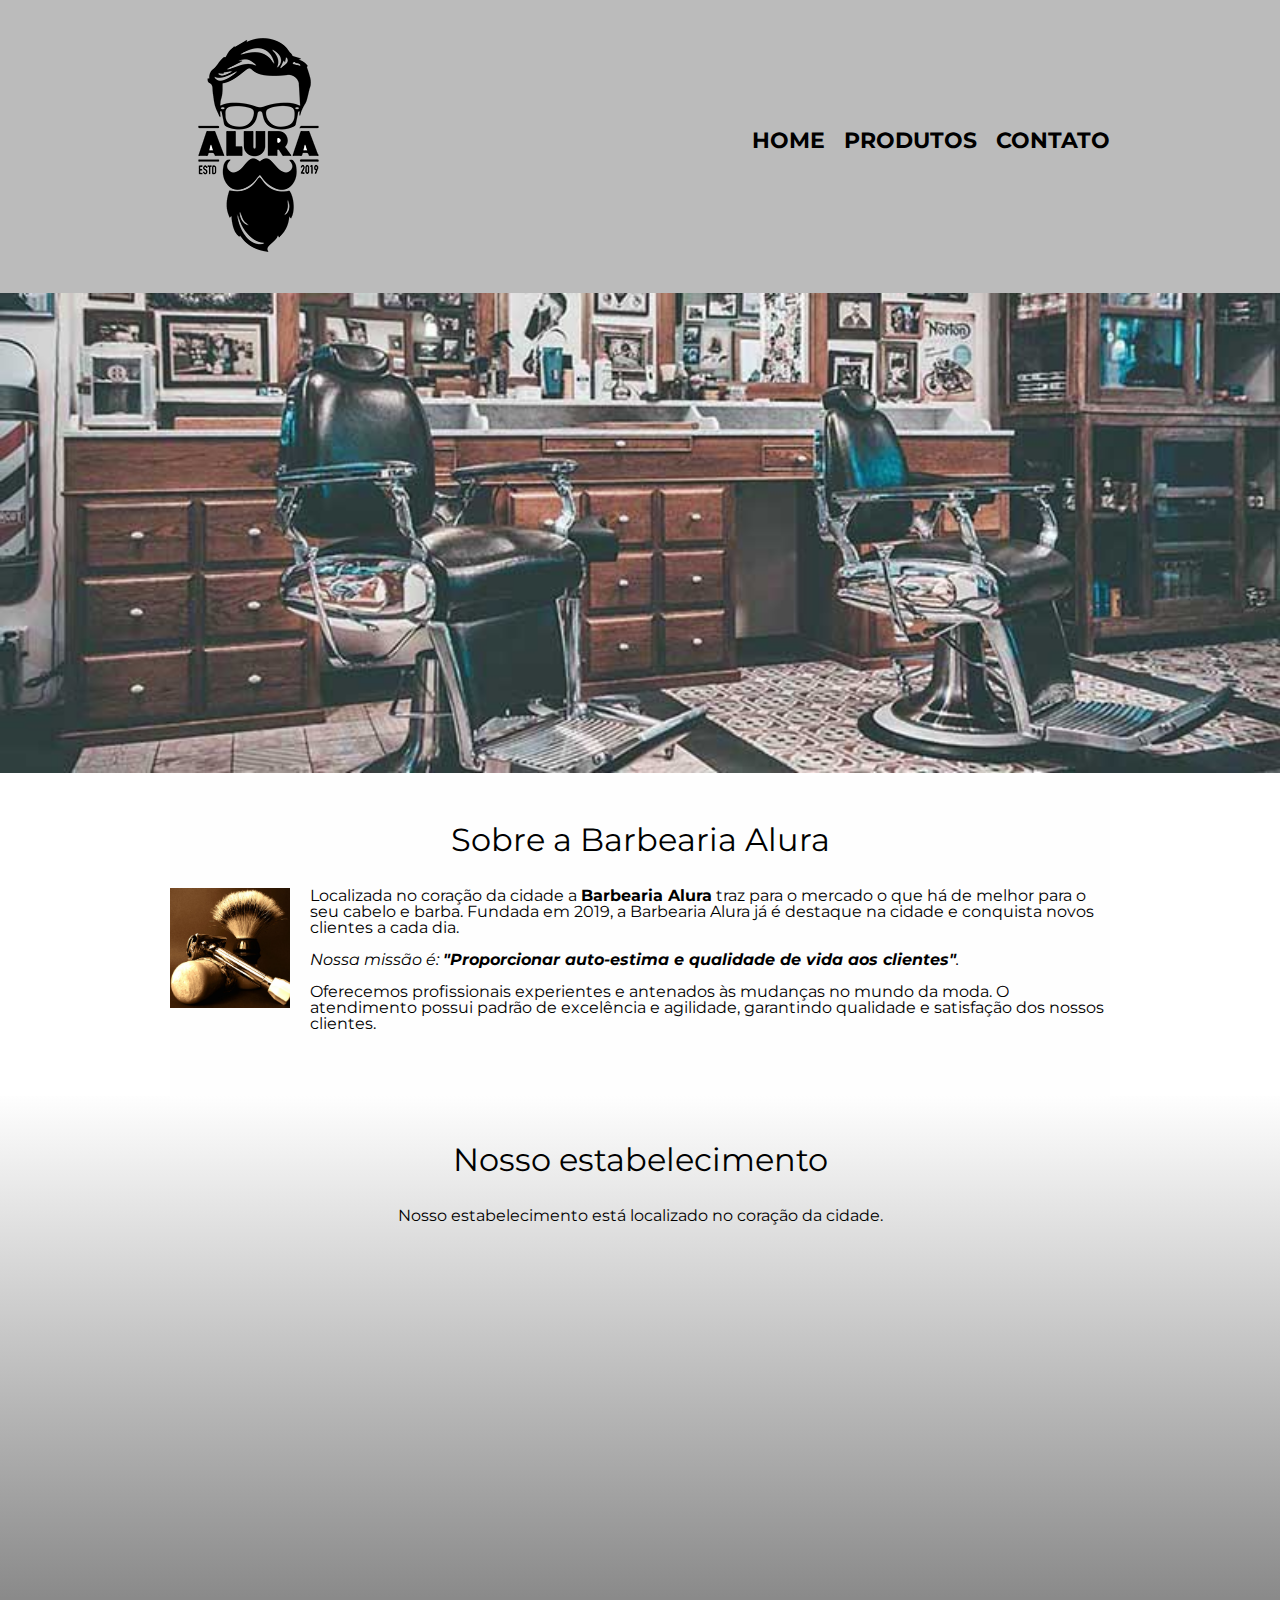
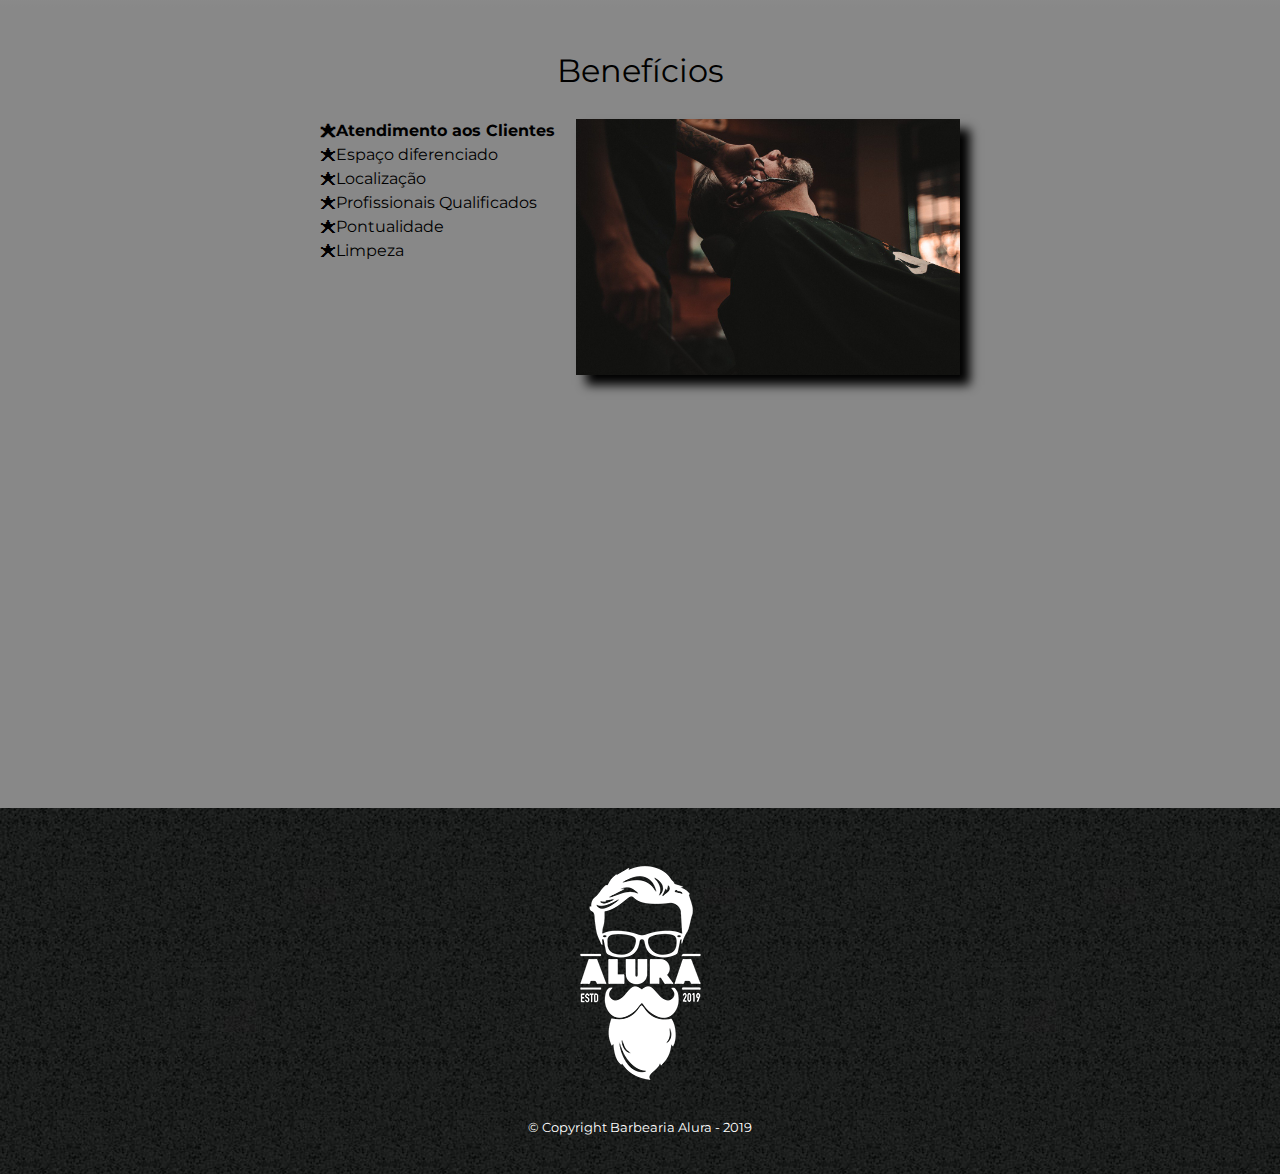
<file: index.html>
<!DOCTYPE html>
<html lang="pt-br">
	<head>
		<meta charset="UTF-8">
		<meta name="viewport" content="width=device-width">
		<title>Home-Barbearia Alura</title>

		<link rel="stylesheet" href="reset.css">
		<link rel="stylesheet" href="style.css">
		<link href="https://fonts.googleapis.com/css?family=Montserrat&display=swap" rel="stylesheet">
	</head>

	<body>
		<header>
			<div class="caixa">
				<h1><img src="logo.png" alt=""></h1>

				<nav>
					<ul>
						<li><a href="index.html">Home</a></li>
						<li><a href="produtos.html">Produtos</a></li>
						<li><a href="contato.html">Contato</a></li>
					</ul>
				</nav>
			</div>
		</header>

		<img class="banner" src="banner.jpg">

		<main>
			<section class="principal">
				<h2 class="titulo-principal">Sobre a Barbearia Alura</h2>

				<img class="utensilios" src="utensilios.jpg" alt="Utensilios de um barbeiro.">
		 
				<p>Localizada no coração da cidade a <strong>Barbearia Alura</strong> traz para o mercado o que há de melhor para o seu cabelo e barba. Fundada em 2019, a Barbearia Alura já é destaque na cidade e conquista novos clientes a cada dia.</p>

				<p id="missao"><em>Nossa missão é: <strong>"Proporcionar auto-estima e qualidade de vida aos clientes"</strong>.</em></p>

				<p>Oferecemos profissionais experientes e antenados às mudanças no mundo da moda. O atendimento possui padrão de excelência e agilidade, garantindo qualidade e satisfação dos nossos clientes.</p>
			</section>

			<section class="mapa">
				<h3 class="titulo-principal">Nosso estabelecimento</h3>
				<p>Nosso estabelecimento está localizado no coração da cidade.</p>

				<div class="mapa-conteudo">
					<iframe src="https://www.google.com/maps/embed?pb=!1m18!1m12!1m3!1d3656.4483278365396!2d-46.63466568562861!3d-23.588249068469487!2m3!1f0!2f0!3f0!3m2!1i1024!2i768!4f13.1!3m3!1m2!1s0x94ce5a2b2ed7f3a1%3A0xab35da2f5ca62674!2sCaelum!5e0!3m2!1spt-BR!2sbr!4v1568814489656!5m2!1spt-BR!2sbr" width="100%" height="300" frameborder="0" style="border:0;" allowfullscreen=""></iframe>
				</div>
			</section>

			<section class="beneficios">
				<h3 class="titulo-principal">Benefícios</h3>

				<div class="conteudo-beneficios">
					<ul class="lista-beneficios">
						<li class="itens">Atendimento aos Clientes</li>
						<li class="itens">Espaço diferenciado</li>
						<li class="itens">Localização</li>
						<li class="itens">Profissionais Qualificados</li>
						<li class="itens">Pontualidade</li>
						<li class="itens">Limpeza</li>
					</ul><img src="beneficios.jpg" class="imagem-beneficios">
				</div>

				<div class="video">
					<iframe width="100%" height="315" src="https://www.youtube.com/embed/wcVVXUV0YUY" frameborder="0" allow="accelerometer; autoplay; encrypted-media; gyroscope; picture-in-picture" allowfullscreen></iframe>
				</div>
			</section>
		</main>

		<footer>
			<img src="logo-branco.png">
			<p class="copyright">&copy; Copyright Barbearia Alura - 2019</p>
		</footer>
	</body>
</html>
</file>
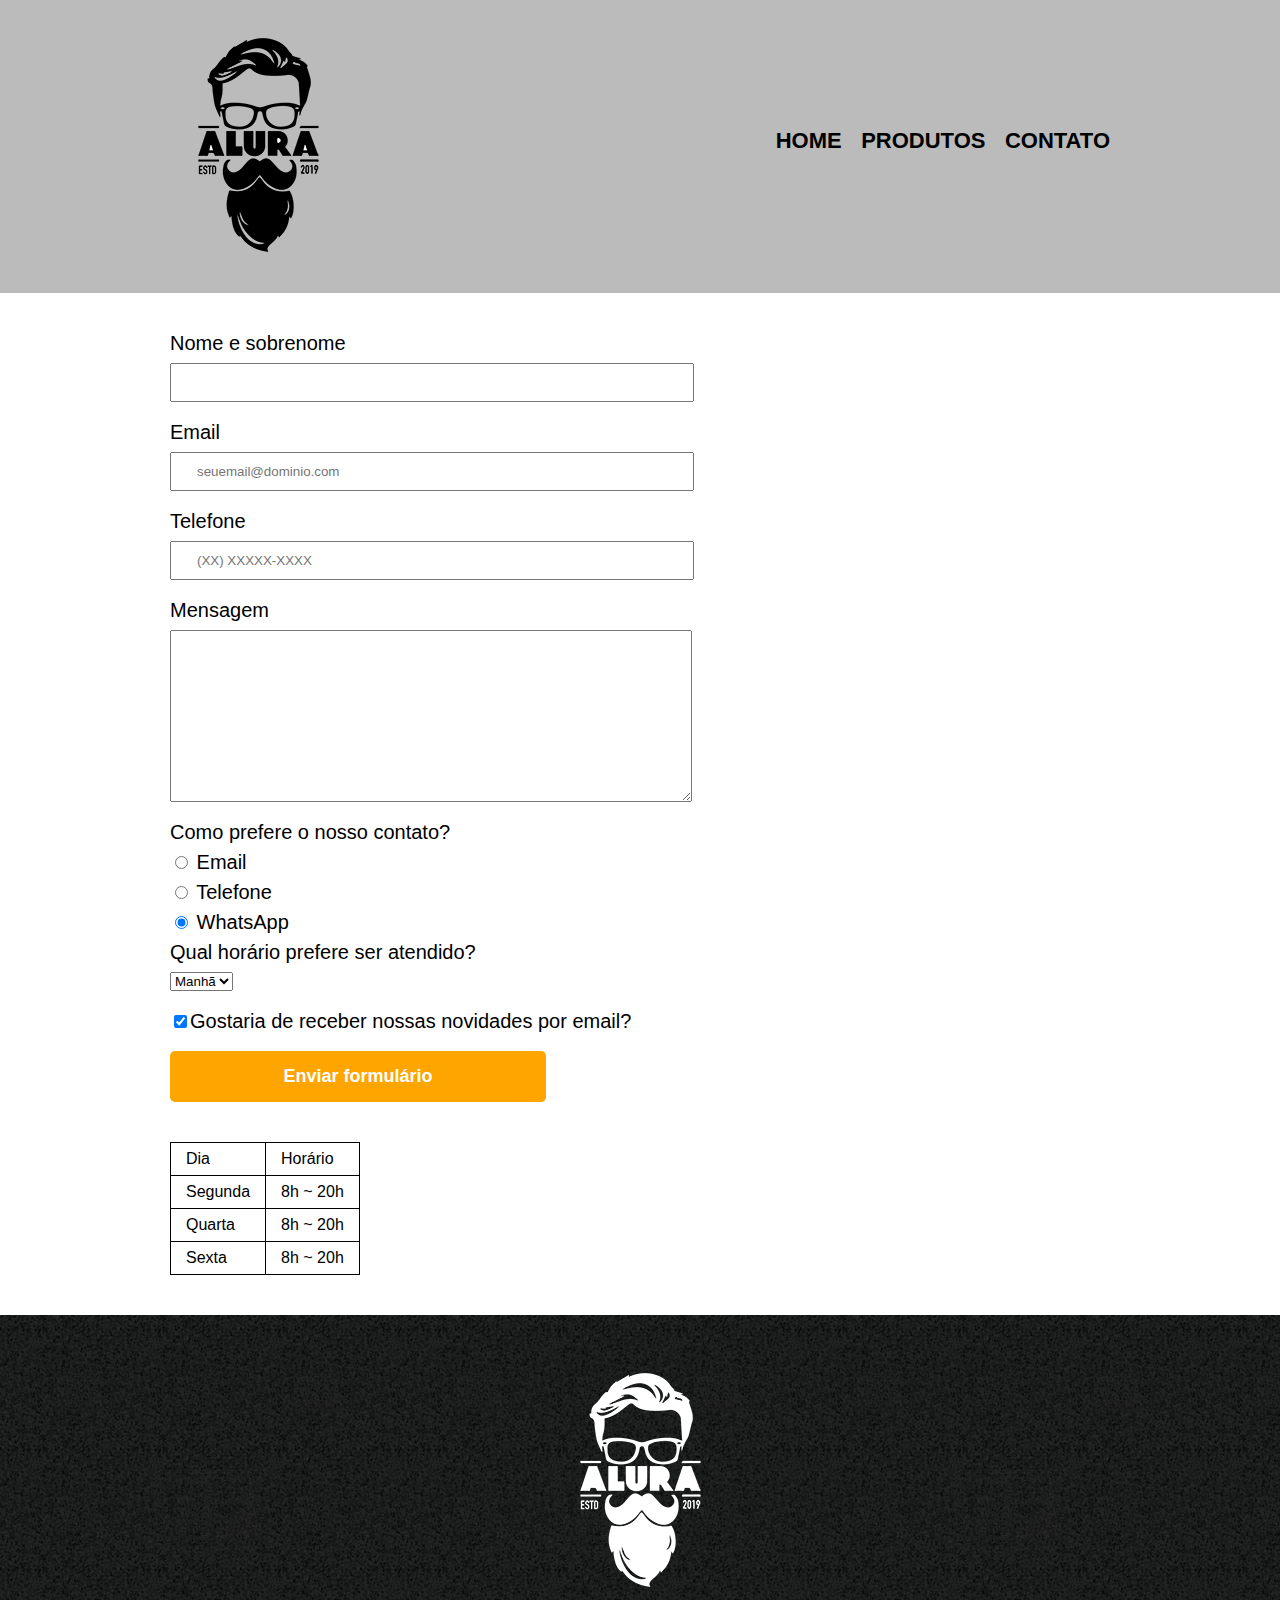
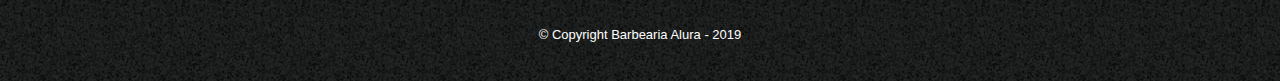
<file: contato.html>
<!DOCTYPE html>
<html>
	<head>
		<meta charset="UTF-8">
		<title>Contato - Barbearia Alura</title>

		<link rel="stylesheet" href="reset.css">
		<link rel="stylesheet" href="style-contatos.css">
	</head>
	<body>
		<header>
			<div class="caixa">
				<h1><img src="logo.png" alt="Logo da Barbearia Alura"></h1>

				<nav>
					<ul>
						<li><a href="index.html">Home</a></li>
						<li><a href="produtos.html">Produtos</a></li>
						<li><a href="contato.html">Contato</a></li>
					</ul>
				</nav>
			</div>
		</header>

		<main>
			<form>
				<label for="nomesobrenome">Nome e sobrenome</label>
				<input type="text" id="nomesobrenome" class="input-padrao" required>

				<label for="email">Email</label>
				<input type="email" id="email" class="input-padrao" required placeholder="seuemail@dominio.com">

				<label for="telefone">Telefone</label>
				<input type="tel" id="telefone" class="input-padrao" required placeholder="(XX) XXXXX-XXXX">

				<label for="mensagem">Mensagem</label>
				<textarea cols="70" rows="10" id="mensagem" class="input-padrao" required></textarea>

				<fieldset>
					<legend>Como prefere o nosso contato?</legend>
					<label for="radio-email"><input type="radio" name="contato" value="email" id="radio-email"> Email</label>
					
					<label for="radio-telefone"><input type="radio" name="contato" value="telefone" id="radio-telefone"> Telefone</label>
					
					<label for="radio-whatsapp"><input type="radio" name="contato" value="whatsapp" id="radio-whatsapp" checked> WhatsApp</label>
				</fieldset>

				<fieldset>
					<legend>Qual horário prefere ser atendido?</legend>
					<select>
						<option>Manhã</option>
						<option>Tarde</option>
						<option>Noite</option>
					</select>
				</fieldset>

				<label class="checkbox"><input type="checkbox" checked>Gostaria de receber nossas novidades por email?</label>

				<input type="submit" value="Enviar formulário" class="enviar">
			</form>

			<table>
				<tr>
					<td>Dia</td>
					<td>Horário</td>
				</tr>
				<tr>
					<td>Segunda</td>
					<td>8h ~ 20h</td>
				</tr>
				<tr>
					<td>Quarta</td>
					<td>8h ~ 20h</td>
				</tr>
				<tr>
					<td>Sexta</td>
					<td>8h ~ 20h</td>
				</tr>
			</table>
		</main>

		<footer>
			<img src="logo-branco.png" alt="Logo da Barbearia Alura">
			<p class="copyright">&copy; Copyright Barbearia Alura - 2019</p>
		</footer>
	</body>
</html>
</file>
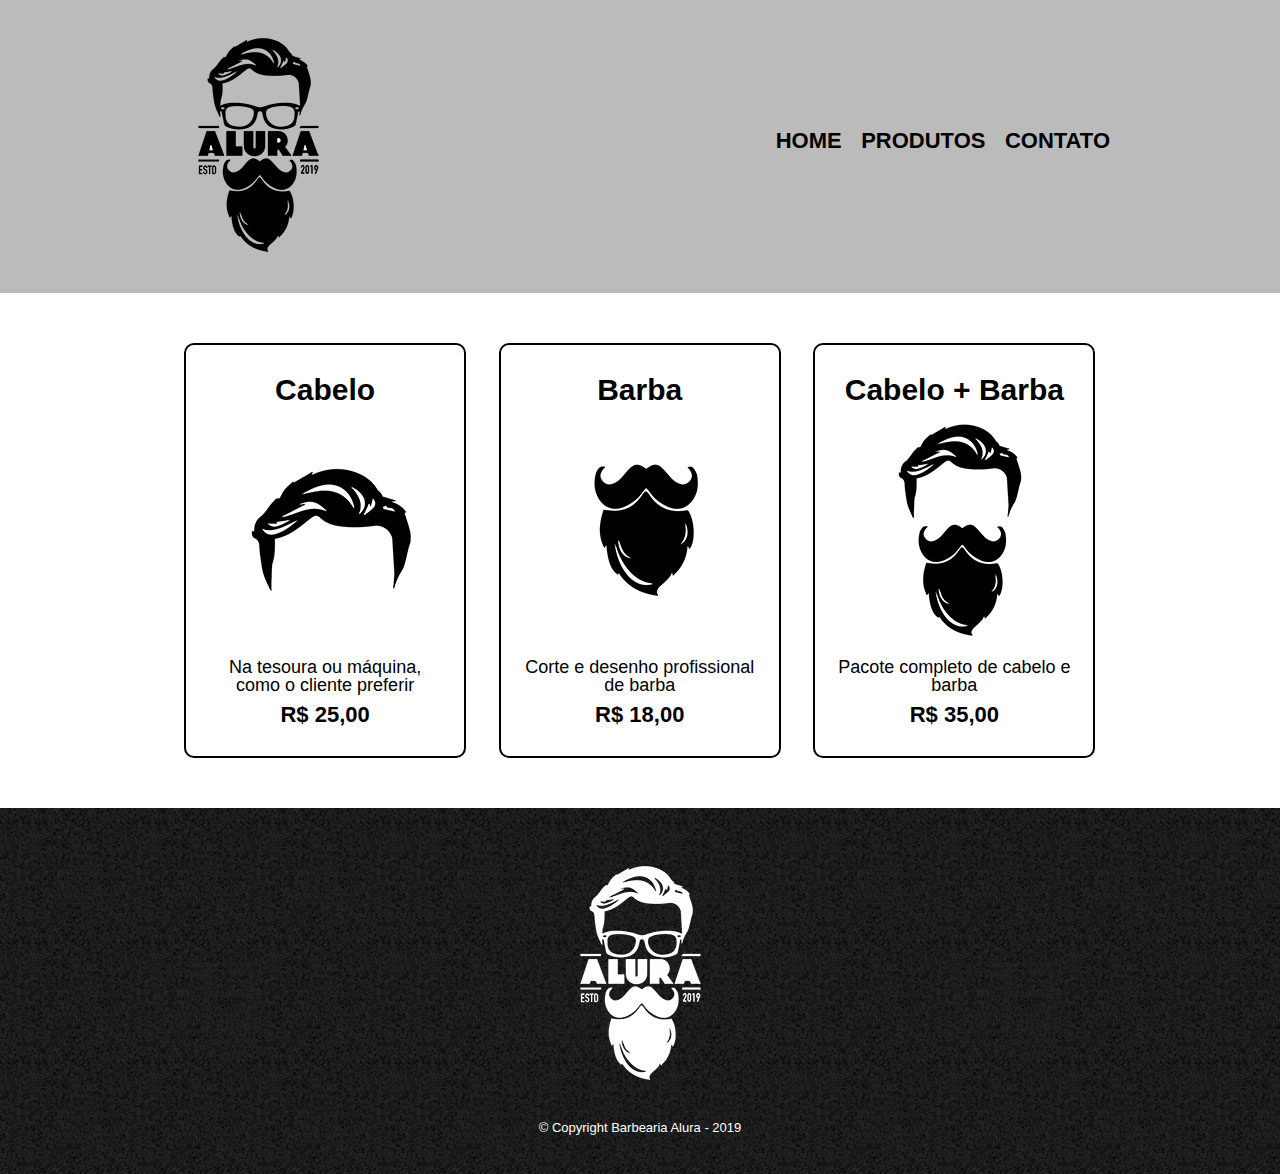
<file: produtos.html>
<!DOCTYPE html>
<html>
	<head>
		<meta charset="UTF-8">
		<title>Produtos - Barbearia Alura</title>
		<meta name="viewport" content="width=device-width">
		<link rel="stylesheet" href="reset.css">
		<link rel="stylesheet" href="style.css">
	</head>
	<body>
		<header>
			<div class="caixa">
				<h1><img src="logo.png" alt=""></h1>

				<nav>
					<ul>
						<li><a href="index.html">Home</a></li>
						<li><a href="produtos.html">Produtos</a></li>
						<li><a href="contato.html">Contato</a></li>
					</ul>
				</nav>
			</div>
		</header>

		<main>
			<ul class="produtos">
				<li>
					<h2>Cabelo</h2>
					<img src="cabelo.jpg" alt="">
					<p class="produto-descricao">Na tesoura ou máquina, como o cliente preferir</p>
					<p class="produto-preco">R$ 25,00</p>
				</li>
				<li>
					<h2>Barba</h2>
					<img src="barba.jpg" alt="">
					<p class="produto-descricao">Corte e desenho profissional de barba</p>
					<p class="produto-preco">R$ 18,00</p>
				</li>
				<li>
					<h2>Cabelo + Barba</h2>
					<img src="cabelo+barba.jpg" alt="">
					<p class="produto-descricao">Pacote completo de cabelo e barba</p>
					<p class="produto-preco">R$ 35,00</p>
				</li>
			</ul>
		</main>

		<footer>
			<img src="logo-branco.png">
			<p class="copyright">&copy; Copyright Barbearia Alura - 2019</p>
		</footer>
	</body>
</html>
</file>
<file: style.css>
body {
	font-family: 'Montserrat', sans-serif;
}

header {
	background: #BBBBBB;
	padding: 20px 0;
}

.caixa {
	position: relative;
	width: 940px;
	margin: 0 auto;
}

nav {
	position: absolute;
	top: 110px;
	right: 0;
}

nav li {
	display: inline;
	margin: 0 0 0 15px;
}

nav a {
	text-transform: uppercase;
	color: #000000;
	font-weight: bold;
	font-size: 22px;
	text-decoration: none;
}

nav a:hover {
	color: #C78C19;
	text-decoration: underline;
}

.produtos {
	width: 940px;
	margin: 0 auto;
	padding: 50px 0;
}

.produtos li {
	display: inline-block;
	text-align: center;
	width: 30%;
	vertical-align: top;
	margin: 0 1.5%;
	padding: 30px 20px;
	box-sizing: border-box;
	border: 2px solid #000000;
	border-radius: 10px;
}

.produtos li:hover {
	border-color: #C78C19;
}

.produtos li:active {
	border-color: #088C19;	
}

.produtos li:hover h2 {
	font-size: 34px;
}

.produtos h2 {
	font-size: 30px;
	font-weight: bold;
}

.produto-descricao {
	font-size: 18px;
}

.produto-preco {
	font-size: 22px;
	font-weight: bold;
	margin-top: 10px;
}

footer {
	text-align: center;
	background: url("bg.jpg");
	padding: 40px 0;
}

.copyright {
	color: #FFFFFF;
	font-size: 13px;
	margin: 20px 0 0;
}

main {
	
}

form {
	margin: 40px 0;
}

form label, form legend {
	display:block;
	font-size: 20px;
	margin: 0 0 10px;
}

.input-padrao {
	display: block;
	margin: 0 0 20px;
	padding: 10px 25px;
	width: 50%;
}

.checkbox {
	margin: 20px 0;
}

.enviar {
	width:40%;
	padding: 15px 0;
	background: orange;
	color: white;
	font-weight: bold;
	font-size: 18px;
	border: none;
	border-radius: 5px;
	transition: 1s all;
	cursor: pointer;
}

.enviar:hover {
	background: darkorange;
	transform: scale(1.2);
}

table {
	margin: 20px 0 40px;
}

thead {
	background: #555555;
	color: white;
	font-weight: bold;
}

td, th {
	border: 1px solid #000000;
	padding: 8px 15px;
}


/* css da página inicial */
.banner {
	width:100%;
}

.titulo-principal {
	text-align: center;
	font-size: 2em;
	margin: 0 0 1em;
	clear: left;
}

.principal {
	padding: 3em 0;
	background: #FEFEFE;
	width: 940px;
	margin: 0 auto;
}

.principal p {
	margin: 0 0 1em;
}

.principal strong {
	font-weight: bold;
}

.principal em {
	font-style: italic;
}

.utensilios {
	width: 120px;
	float: left;
	margin: 0 20px 20px 0;
}

.mapa {
	padding: 3em 0;
	background: linear-gradient(#FEFEFE, #888888);
}

.mapa-conteudo {
	width: 940px;
	margin: 0 auto;
}

.mapa p {
	margin: 0 0 2em;
	text-align: center;
}

.beneficios {
	padding: 3em 0;
	background: #888888;
}

.conteudo-beneficios {
	width: 640px;
	margin: 0 auto;
}

.lista-beneficios {
	width: 40%;
	display: inline-block;
	vertical-align: top;
}

.itens {
	line-height: 1.5;
}

.itens:first-child {
	font-weight: bold;
}

.itens:before {
	content: "🟊";
}

.imagem-beneficios {
	width: 60%;
	opacity: 1;
	transition: 400ms;
	box-shadow: 10px 10px 10px 0 #000000;
}

.imagem-beneficios:hover {
	opacity: 0.3;
}

.video {
	width: 560px;
	margin: 2em auto;
}

@media screen and (max-width: 480px) {
	.caixa, .principal, .conteudo-beneficios, .mapa-conteudo, .video, {
		width: auto;
	}

	h1 {
		text-align: center;
	}

	nav {
		position: static;
	}

	.lista-beneficios, .imagem-beneficios {
		width: 100%;
	}
}
</file>
<file: style-contatos.css>
body {
	font-family: 'Montserrat', sans-serif;
}

header {
	background: #BBBBBB;
	padding: 20px 0;
}

.caixa {
	position: relative;
	width: 940px;
	margin: 0 auto;
}

nav {
	position: absolute;
	top: 110px;
	right: 0;
}

nav li {
	display: inline;
	margin: 0 0 0 15px;
}

nav a {
	text-transform: uppercase;
	color: #000000;
	font-weight: bold;
	font-size: 22px;
	text-decoration: none;
}

nav a:hover {
	color: #C78C19;
	text-decoration: underline;
}

.produtos {
	width: 940px;
	margin: 0 auto;
	padding: 50px 0;
}

.produtos li {
	display: inline-block;
	text-align: center;
	width: 30%;
	vertical-align: top;
	margin: 0 1.5%;
	padding: 30px 20px;
	box-sizing: border-box;
	border: 2px solid #000000;
	border-radius: 10px;
}

.produtos li:hover {
	border-color: #C78C19;
}

.produtos li:active {
	border-color: #088C19;	
}

.produtos li:hover h2 {
	font-size: 34px;
}

.produtos h2 {
	font-size: 30px;
	font-weight: bold;
}

.produto-descricao {
	font-size: 18px;
}

.produto-preco {
	font-size: 22px;
	font-weight: bold;
	margin-top: 10px;
}

footer {
	text-align: center;
	background: url("bg.jpg");
	padding: 40px 0;
}

.copyright {
	color: #FFFFFF;
	font-size: 13px;
	margin: 20px 0 0;
}

main {
    width: 940px;
	margin: 0 auto;
}

form {
	margin: 40px 0;
}

form label, form legend {
	display:block;
	font-size: 20px;
	margin: 0 0 10px;
}

.input-padrao {
	display: block;
	margin: 0 0 20px;
	padding: 10px 25px;
	width: 50%;
}

.checkbox {
	margin: 20px 0;
}

.enviar {
	width:40%;
	padding: 15px 0;
	background: orange;
	color: white;
	font-weight: bold;
	font-size: 18px;
	border: none;
	border-radius: 5px;
	transition: 1s all;
	cursor: pointer;
}

.enviar:hover {
	background: darkorange;
	transform: scale(1.2);
}

table {
	margin: 20px 0 40px;
}

thead {
	background: #555555;
	color: white;
	font-weight: bold;
}

td, th {
	border: 1px solid #000000;
	padding: 8px 15px;
}


/* css da página inicial */
.banner {
	width:100%;
}

.titulo-principal {
	text-align: center;
	font-size: 2em;
	margin: 0 0 1em;
	clear: left;
}

.principal {
	padding: 3em 0;
	background: #FEFEFE;
	width: 940px;
	margin: 0 auto;
}

.principal p {
	margin: 0 0 1em;
}

.principal strong {
	font-weight: bold;
}

.principal em {
	font-style: italic;
}

.utensilios {
	width: 120px;
	float: left;
	margin: 0 20px 20px 0;
}

.mapa {
	padding: 3em 0;
	background: linear-gradient(#FEFEFE, #888888);
}

.mapa-conteudo {
	width: 940px;
	margin: 0 auto;
}

.mapa p {
	margin: 0 0 2em;
	text-align: center;
}

.beneficios {
	padding: 3em 0;
	background: #888888;
}

.conteudo-beneficios {
	width: 640px;
	margin: 0 auto;
}

.lista-beneficios {
	width: 40%;
	display: inline-block;
	vertical-align: top;
}

.itens {
	line-height: 1.5;
}

.itens:first-child {
	font-weight: bold;
}

.itens:before {
	content: "🟊";
}

.imagem-beneficios {
	width: 60%;
	opacity: 1;
	transition: 400ms;
	box-shadow: 10px 10px 10px 0 #000000;
}

.imagem-beneficios:hover {
	opacity: 0.3;
}

.video {
	width: 560px;
	margin: 2em auto;
}

@media screen and (max-width: 480px) {
	.caixa, .principal, .conteudo-beneficios, .mapa-conteudo, .video, {
		width: auto;
	}

	h1 {
		text-align: center;
	}

	nav {
		position: static;
	}

	.lista-beneficios, .imagem-beneficios {
		width: 100%;
	}
}
</file>
